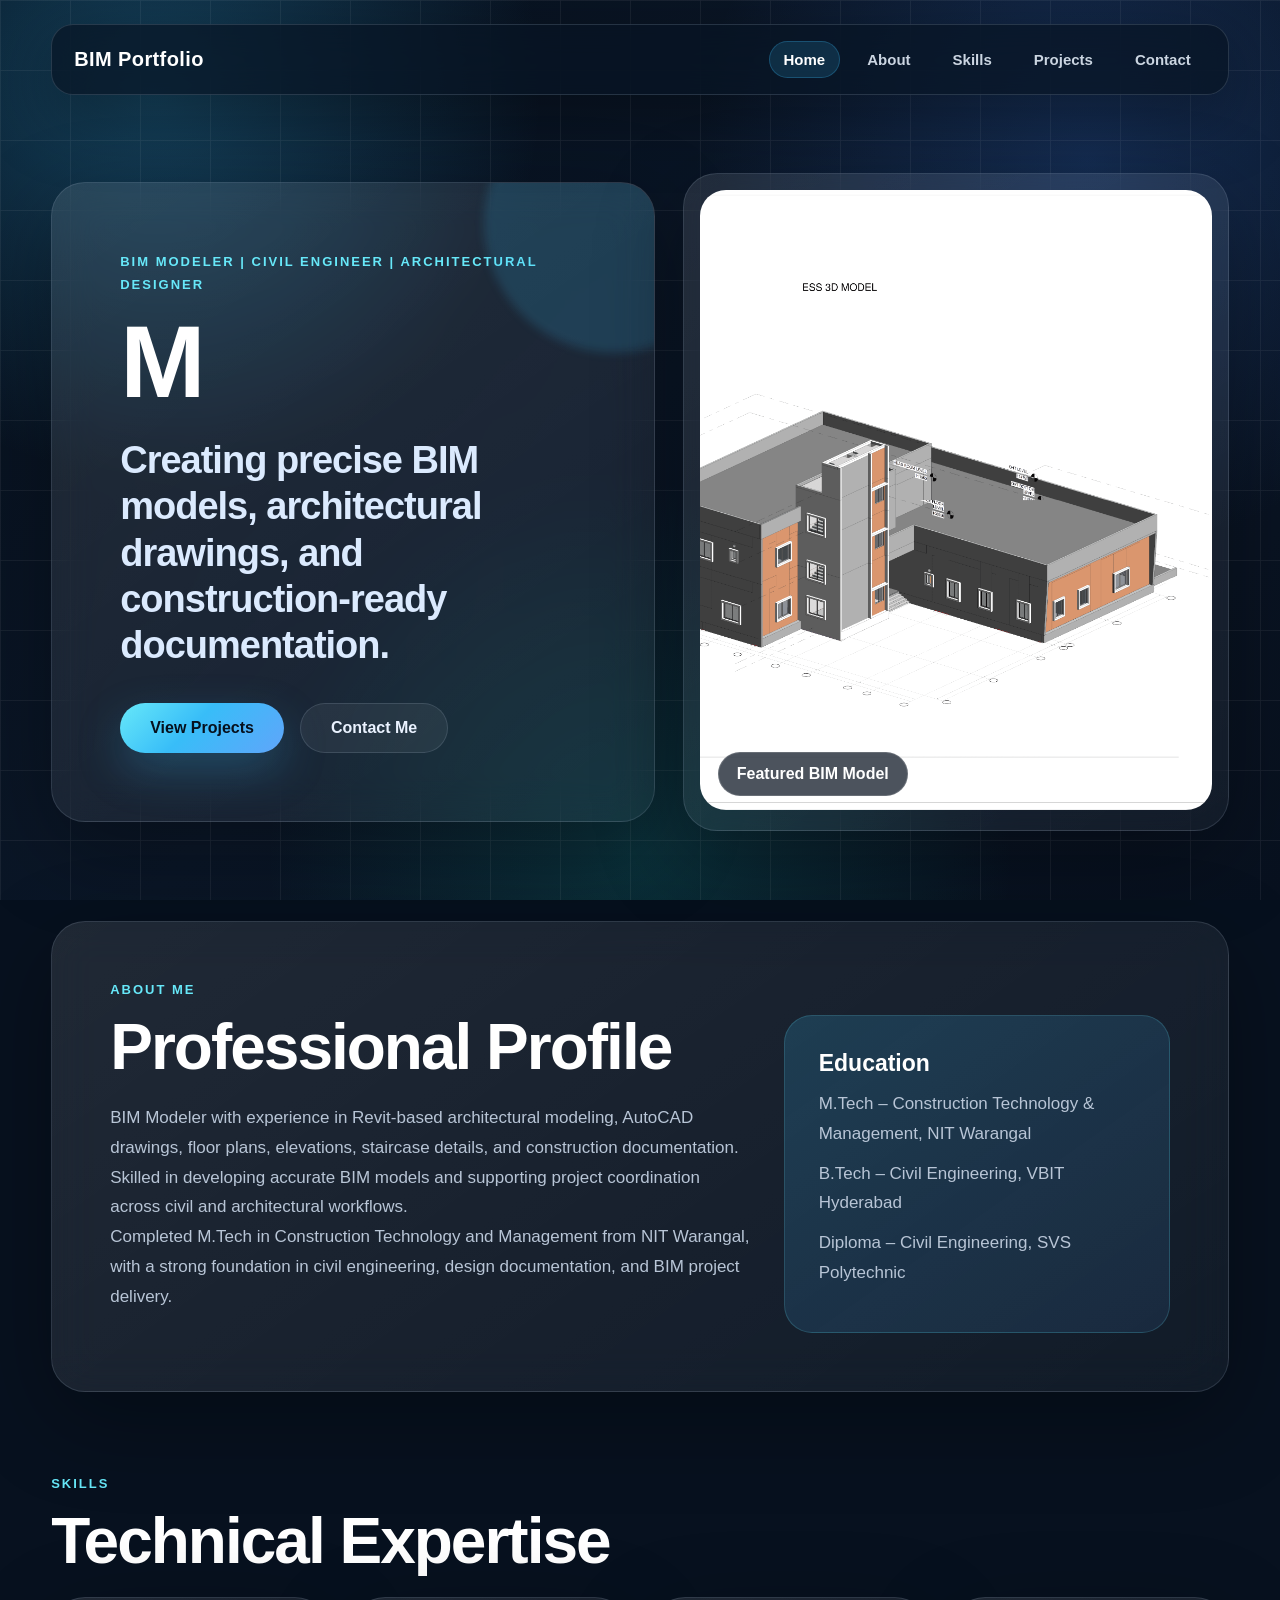
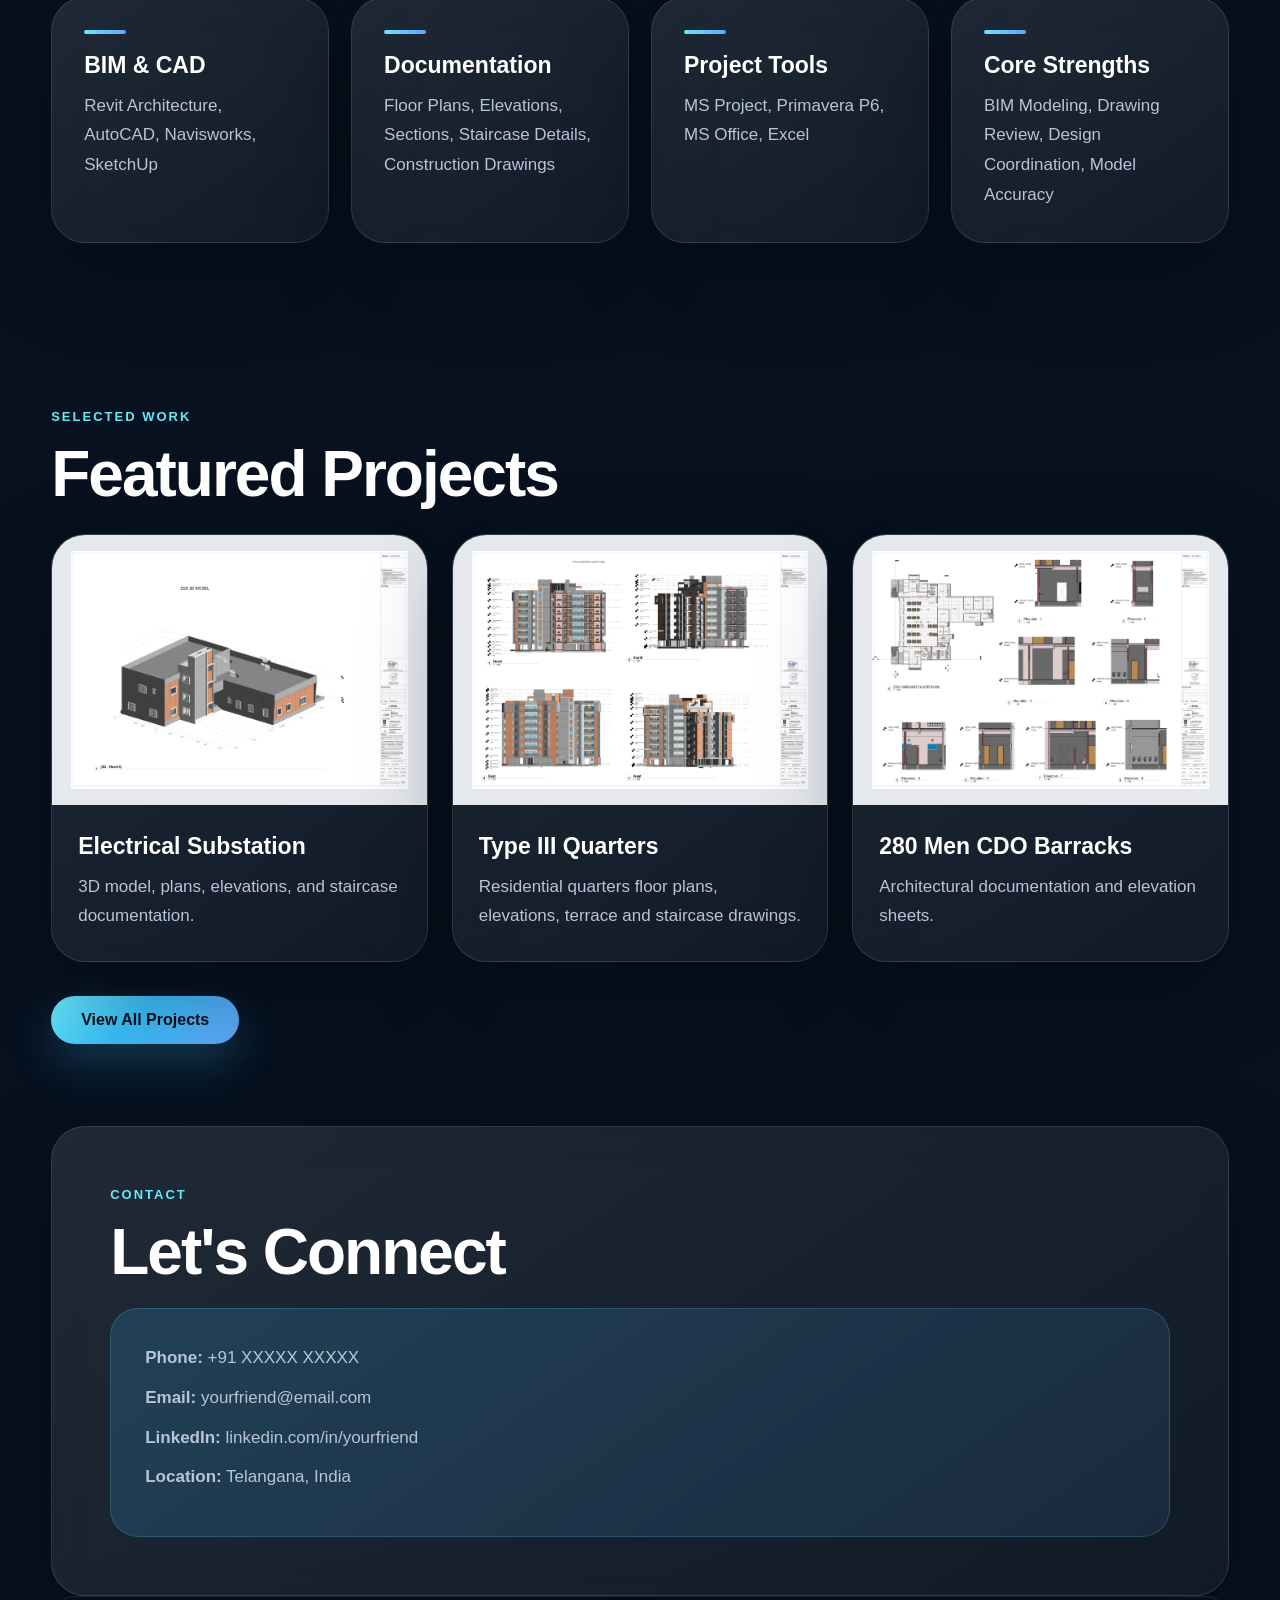
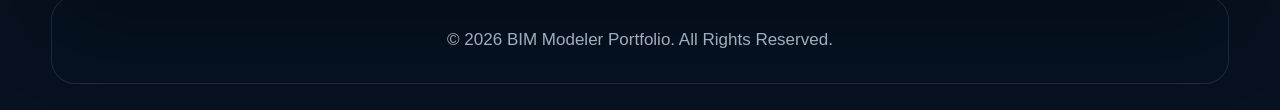
<file: index.html>
<!DOCTYPE html>
<html lang="en">
<head>
  <meta charset="UTF-8" />
  <meta name="viewport" content="width=device-width, initial-scale=1.0" />
  <title>BIM Modeler Portfolio</title>
  <link rel="stylesheet" href="assets/css/style.css" />
</head>
<body>

<header class="navbar">
  <div class="logo">BIM Portfolio</div>

  <nav>
    <a href="index.html" class="active">Home</a>
    <a href="#about">About</a>
    <a href="#skills">Skills</a>
    <a href="projects.html">Projects</a>
    <a href="#contact">Contact</a>
  </nav>
</header>

<section class="hero personal-hero">
  <div class="hero-content">
    <p class="tagline">BIM Modeler | Civil Engineer | Architectural Designer</p>

    <h1>M</h1>

    <h2>Creating precise BIM models, architectural drawings, and construction-ready documentation.</h2>

    <div class="hero-buttons">
      <a href="projects.html" class="main-btn">View Projects</a>
      <a href="#contact" class="secondary-btn">Contact Me</a>
    </div>
  </div>

  <div class="hero-visual">
    <img src="assets/images/ELECTRICAL_SUBSTATION_3D.png" alt="BIM Model Preview">
  </div>
</section>

<section id="about" class="section about-section">
  <div class="section-label">About Me</div>

  <div class="about-layout">
    <div>
      <h2>Professional Profile</h2>
      <p>
        BIM Modeler with experience in Revit-based architectural modeling,
        AutoCAD drawings, floor plans, elevations, staircase details, and
        construction documentation. Skilled in developing accurate BIM models
        and supporting project coordination across civil and architectural workflows.
      </p>

      <p>
        Completed M.Tech in Construction Technology and Management from
        NIT Warangal, with a strong foundation in civil engineering, design
        documentation, and BIM project delivery.
      </p>
    </div>

    <div class="info-card">
      <h3>Education</h3>
      <p>M.Tech – Construction Technology & Management, NIT Warangal</p>
      <p>B.Tech – Civil Engineering, VBIT Hyderabad</p>
      <p>Diploma – Civil Engineering, SVS Polytechnic</p>
    </div>
  </div>
</section>

<section id="skills" class="section skills-section">
  <div class="section-label">Skills</div>

  <h2>Technical Expertise</h2>

  <div class="skills-grid">
    <div class="glass-card">
      <h3>BIM & CAD</h3>
      <p>Revit Architecture, AutoCAD, Navisworks, SketchUp</p>
    </div>

    <div class="glass-card">
      <h3>Documentation</h3>
      <p>Floor Plans, Elevations, Sections, Staircase Details, Construction Drawings</p>
    </div>

    <div class="glass-card">
      <h3>Project Tools</h3>
      <p>MS Project, Primavera P6, MS Office, Excel</p>
    </div>

    <div class="glass-card">
      <h3>Core Strengths</h3>
      <p>BIM Modeling, Drawing Review, Design Coordination, Model Accuracy</p>
    </div>
  </div>
</section>

<section class="section featured-projects">
  <div class="section-label">Selected Work</div>

  <h2>Featured Projects</h2>

  <div class="project-preview-grid">
    <div class="project-preview-card">
      <img src="assets/images/ELECTRICAL_SUBSTATION_3D.png" alt="Electrical Substation">
      <h3>Electrical Substation</h3>
      <p>3D model, plans, elevations, and staircase documentation.</p>
    </div>

    <div class="project-preview-card">
      <img src="assets/images/TYPE_III_QUARTERS_ELEVATIONS.png" alt="Type III Quarters">
      <h3>Type III Quarters</h3>
      <p>Residential quarters floor plans, elevations, terrace and staircase drawings.</p>
    </div>

    <div class="project-preview-card">
      <img src="assets/images/280_MEN_CDO_BARRACKS_1.png" alt="280 Men CDO Barracks">
      <h3>280 Men CDO Barracks</h3>
      <p>Architectural documentation and elevation sheets.</p>
    </div>
  </div>

  <a href="projects.html" class="main-btn center-btn">View All Projects</a>
</section>

<section id="contact" class="section contact-section">
  <div class="section-label">Contact</div>

  <h2>Let's Connect</h2>

  <div class="contact-card">
    <p><strong>Phone:</strong> +91 XXXXX XXXXX</p>
    <p><strong>Email:</strong> yourfriend@email.com</p>
    <p><strong>LinkedIn:</strong> linkedin.com/in/yourfriend</p>
    <p><strong>Location:</strong> Telangana, India</p>
  </div>
</section>

<footer>
  <p>© 2026 BIM Modeler Portfolio. All Rights Reserved.</p>
</footer>

</body>
</html>
</file>
<file: assets/css/style.css>
*{margin:0;padding:0;box-sizing:border-box}
html{scroll-behavior:smooth}
body{
  font-family:Inter,"Segoe UI",Arial,sans-serif;
  background:#07111f;
  color:#eaf2ff;
  min-height:100vh;
  overflow-x:hidden;
}
body::before{
  content:"";
  position:fixed;
  inset:0;
  z-index:-2;
  background:
    radial-gradient(circle at 12% 10%,rgba(56,189,248,.28),transparent 28%),
    radial-gradient(circle at 85% 18%,rgba(59,130,246,.22),transparent 30%),
    radial-gradient(circle at 50% 95%,rgba(20,184,166,.18),transparent 35%),
    linear-gradient(135deg,#06101d,#0b1728 48%,#08111f);
}
body::after{
  content:"";
  position:fixed;
  inset:0;
  z-index:-1;
  opacity:.08;
  background-image:
    linear-gradient(rgba(255,255,255,.8) 1px,transparent 1px),
    linear-gradient(90deg,rgba(255,255,255,.8) 1px,transparent 1px);
  background-size:70px 70px;
}

.navbar{
  width:min(1180px,92%);
  margin:24px auto;
  padding:16px 22px;
  display:flex;
  justify-content:space-between;
  align-items:center;
  position:sticky;
  top:18px;
  z-index:1000;
  border-radius:22px;
  background:rgba(8,20,35,.72);
  border:1px solid rgba(148,163,184,.22);
  backdrop-filter:blur(22px);
  box-shadow:0 20px 70px rgba(0,0,0,.35);
}
.logo{
  font-size:20px;
  font-weight:800;
  letter-spacing:.4px;
  color:#fff;
}
nav{display:flex;gap:12px;flex-wrap:wrap}
nav a{
  color:#cbd5e1;
  text-decoration:none;
  font-size:15px;
  font-weight:650;
  padding:10px 15px;
  border-radius:999px;
  transition:.25s ease;
}
nav a:hover,nav a.active{
  color:#fff;
  background:rgba(56,189,248,.15);
  box-shadow:inset 0 0 0 1px rgba(56,189,248,.25);
}

.section{
  width:min(1180px,92%);
  margin:0 auto;
  padding:82px 0;
}
.tagline,.section-label{
  display:inline-block;
  color:#67e8f9;
  font-weight:800;
  text-transform:uppercase;
  letter-spacing:2px;
  font-size:13px;
  margin-bottom:18px;
}
h1{
  font-size:clamp(52px,8vw,112px);
  line-height:.92;
  letter-spacing:-4px;
  font-weight:850;
  color:#fff;
}
h2{
  font-size:clamp(36px,5vw,72px);
  line-height:1;
  letter-spacing:-2px;
  font-weight:780;
  color:#fff;
  margin-bottom:24px;
}
h3{
  font-size:23px;
  color:#fff;
  margin-bottom:12px;
}
p{
  color:#b8c5d6;
  font-size:17px;
  line-height:1.75;
}
.main-btn,.secondary-btn,.pdf-btn{
  display:inline-flex;
  align-items:center;
  justify-content:center;
  gap:10px;
  border-radius:999px;
  text-decoration:none;
  font-weight:800;
  transition:.28s ease;
}
.main-btn,.pdf-btn{
  color:#06101d;
  background:linear-gradient(135deg,#67e8f9,#38bdf8 45%,#60a5fa);
  box-shadow:0 18px 45px rgba(56,189,248,.25);
}
.main-btn{padding:15px 30px}
.pdf-btn{padding:12px 20px;margin-top:18px;font-size:14px}
.secondary-btn{
  padding:15px 30px;
  color:#eaf2ff;
  background:rgba(255,255,255,.06);
  border:1px solid rgba(148,163,184,.22);
}
.main-btn:hover,.secondary-btn:hover,.pdf-btn:hover{
  transform:translateY(-3px);
  box-shadow:0 24px 55px rgba(56,189,248,.32);
}

.personal-hero{
  width:min(1180px,92%);
  margin:0 auto;
  min-height:82vh;
  padding:54px 0 90px;
  display:grid;
  grid-template-columns:1.05fr .95fr;
  gap:28px;
  align-items:center;
}
.hero-content,.hero-visual,.about-section,.glass-card,.project-preview-card,.contact-section,.projects-hero,.project-card{
  background:linear-gradient(145deg,rgba(255,255,255,.10),rgba(255,255,255,.045));
  border:1px solid rgba(148,163,184,.20);
  border-radius:34px;
  backdrop-filter:blur(22px);
  box-shadow:0 28px 90px rgba(0,0,0,.32);
}
.hero-content{
  padding:68px;
  position:relative;
  overflow:hidden;
}
.hero-content::after{
  content:"";
  position:absolute;
  width:260px;height:260px;
  right:-90px;top:-90px;
  border-radius:50%;
  background:rgba(56,189,248,.16);
  filter:blur(5px);
}
.hero-content h2{
  font-size:clamp(23px,3vw,38px);
  line-height:1.22;
  color:#dbeafe;
  margin:28px 0;
  font-weight:650;
  letter-spacing:-1px;
}
.hero-buttons{display:flex;gap:16px;flex-wrap:wrap;margin-top:34px}
.hero-visual{
  padding:16px;
  overflow:hidden;
  position:relative;
}
.hero-visual img{
  width:100%;
  height:620px;
  object-fit:cover;
  border-radius:26px;
  filter:saturate(1.05) contrast(1.02);
}
.hero-visual::after{
  content:"Featured BIM Model";
  position:absolute;
  left:34px;
  bottom:34px;
  padding:12px 18px;
  border-radius:999px;
  color:#fff;
  background:rgba(7,17,31,.72);
  border:1px solid rgba(255,255,255,.16);
  backdrop-filter:blur(16px);
  font-weight:750;
}

.about-section,.contact-section,.projects-hero{padding:58px}
.about-layout{
  display:grid;
  grid-template-columns:1.25fr .75fr;
  gap:30px;
  align-items:stretch;
}
.info-card,.contact-card{
  border-radius:28px;
  padding:34px;
  background:linear-gradient(145deg,rgba(56,189,248,.18),rgba(96,165,250,.10));
  border:1px solid rgba(103,232,249,.18);
}
.info-card p,.contact-card p{margin-bottom:10px}

.skills-grid{
  display:grid;
  grid-template-columns:repeat(4,1fr);
  gap:22px;
}
.glass-card{
  padding:32px;
  min-height:230px;
  transition:.3s ease;
}
.glass-card:hover,.project-preview-card:hover,.project-card:hover{
  transform:translateY(-8px);
  border-color:rgba(103,232,249,.42);
  box-shadow:0 32px 95px rgba(56,189,248,.12);
}
.glass-card h3::before,.project-card-content h3::before{
  content:"";
  display:block;
  width:42px;
  height:4px;
  border-radius:99px;
  background:linear-gradient(90deg,#67e8f9,#60a5fa);
  margin-bottom:18px;
}

.featured-projects{width:min(1180px,92%);margin:0 auto}
.project-preview-grid{
  display:grid;
  grid-template-columns:repeat(3,1fr);
  gap:24px;
  margin-top:28px;
}
.project-preview-card{
  overflow:hidden;
  transition:.3s ease;
}
.project-preview-card img{
  width:100%;
  height:270px;
  object-fit:contain;
  padding:16px;
  background:rgba(241,245,249,.95);
}
.project-preview-card h3,.project-preview-card p{padding:0 26px}
.project-preview-card h3{margin-top:24px}
.project-preview-card p{padding-bottom:30px}
.center-btn{margin-top:34px}

.projects-hero{margin-top:38px}
.projects-hero h1{
  padding-bottom:24px;
  margin-bottom:22px;
  border-bottom:1px solid rgba(148,163,184,.20);
}
.projects-grid{
  display:grid;
  grid-template-columns:repeat(3,1fr);
  gap:24px;
}
.project-card{
  overflow:hidden;
  transition:.3s ease;
}
.project-card img{
  width:100%;
  height:300px;
  object-fit:contain;
  padding:16px;
  background:linear-gradient(135deg,#f8fafc,#e2e8f0);
  cursor:pointer;
}
.project-card-content{padding:26px}
.project-card-content h3{
  color:#fff;
  font-size:21px;
}

.lightbox{
  display:none;
  position:fixed;
  inset:0;
  z-index:9999;
  padding:38px;
  align-items:center;
  justify-content:center;
  background:rgba(2,6,23,.94);
  backdrop-filter:blur(14px);
}
.lightbox img{
  max-width:96%;
  max-height:92vh;
  object-fit:contain;
  background:#fff;
  border-radius:16px;
  padding:12px;
  box-shadow:0 30px 100px rgba(0,0,0,.55);
}
#closeBtn{
  position:absolute;
  top:22px;
  right:36px;
  color:#fff;
  font-size:50px;
  cursor:pointer;
}

footer{
  width:min(1180px,92%);
  margin:0 auto 26px;
  padding:28px;
  text-align:center;
  border-radius:24px;
  background:rgba(8,20,35,.72);
  border:1px solid rgba(148,163,184,.18);
}
footer p{color:#b8c5d6}

@media(max-width:1000px){
  .personal-hero,.about-layout{grid-template-columns:1fr}
  .skills-grid,.project-preview-grid,.projects-grid{grid-template-columns:repeat(2,1fr)}
  .hero-visual img{height:460px}
}
@media(max-width:700px){
  .navbar{flex-direction:column;gap:16px}
  nav{justify-content:center}
  .section,.personal-hero{width:94%;padding:55px 0}
  .hero-content,.about-section,.contact-section,.projects-hero{padding:34px 24px}
  .skills-grid,.project-preview-grid,.projects-grid{grid-template-columns:1fr}
  h1{letter-spacing:-2px}
  .hero-visual img{height:360px}
}
</file>
